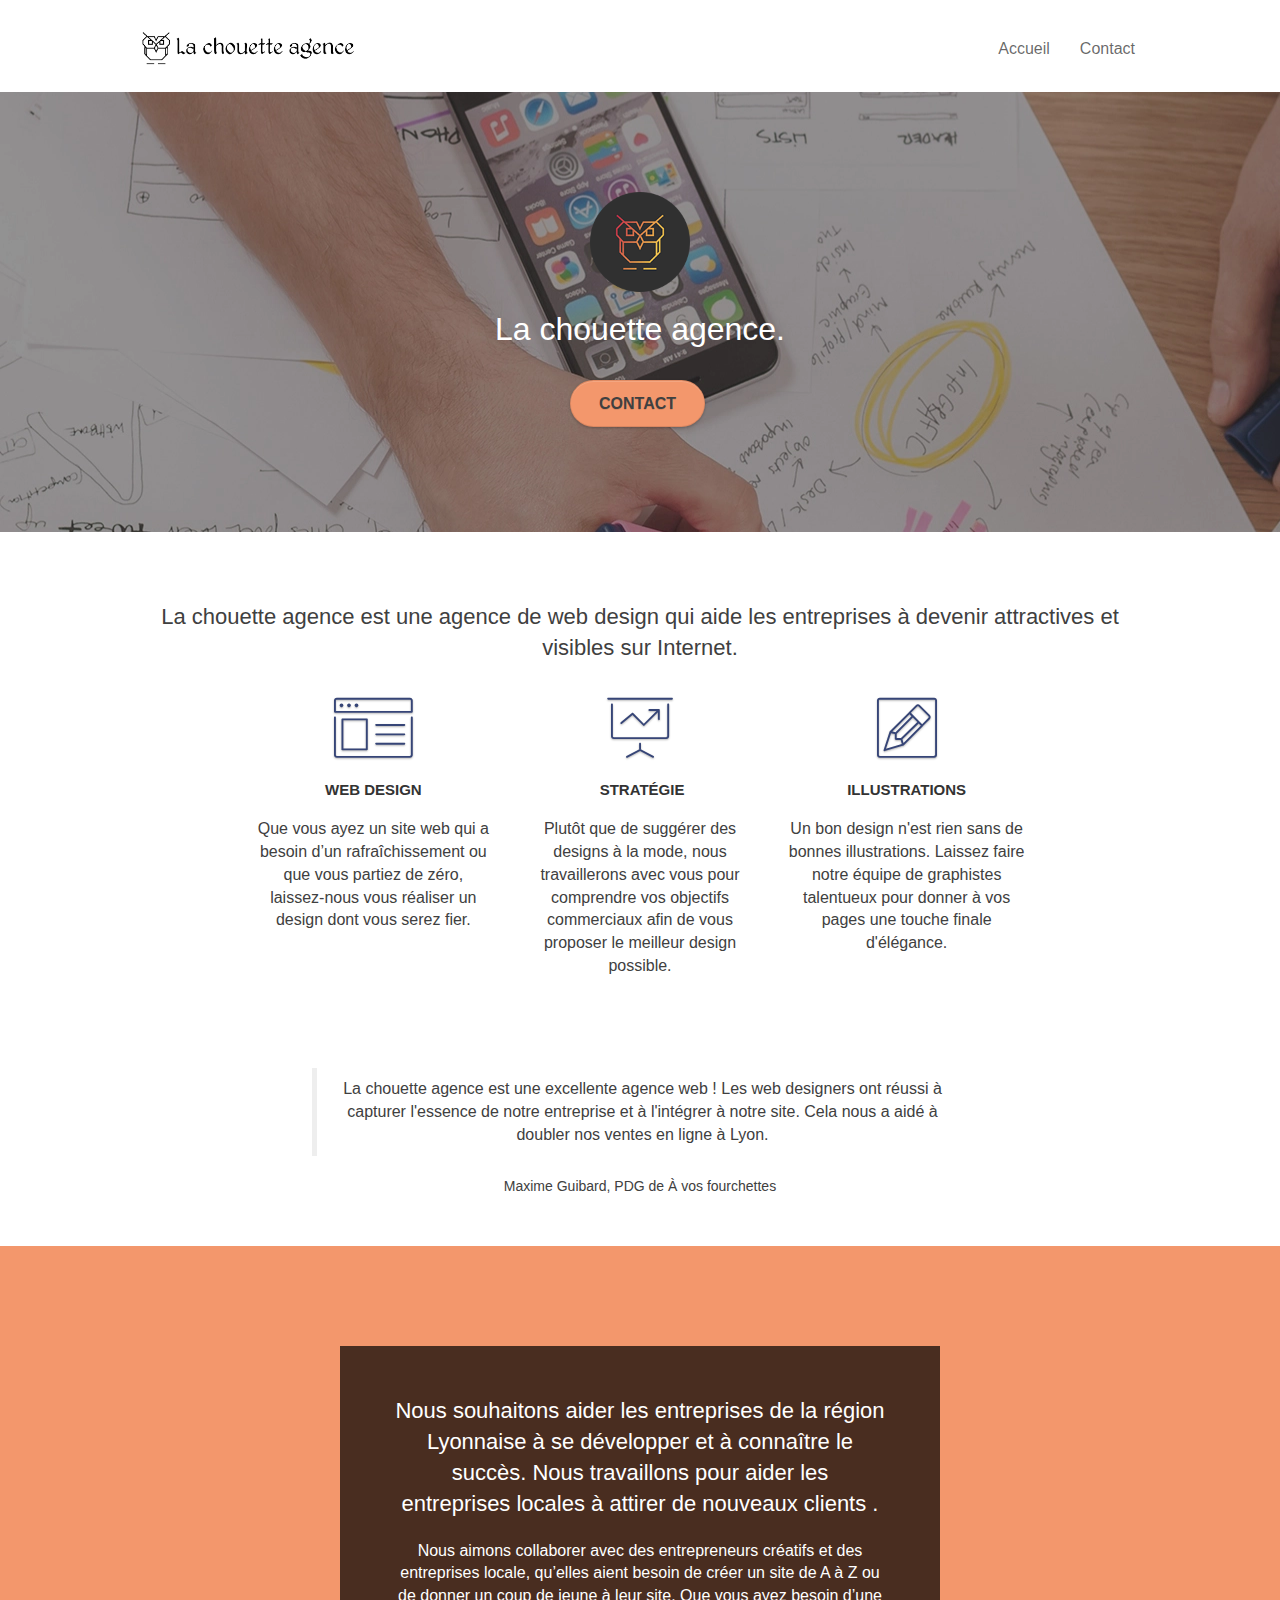
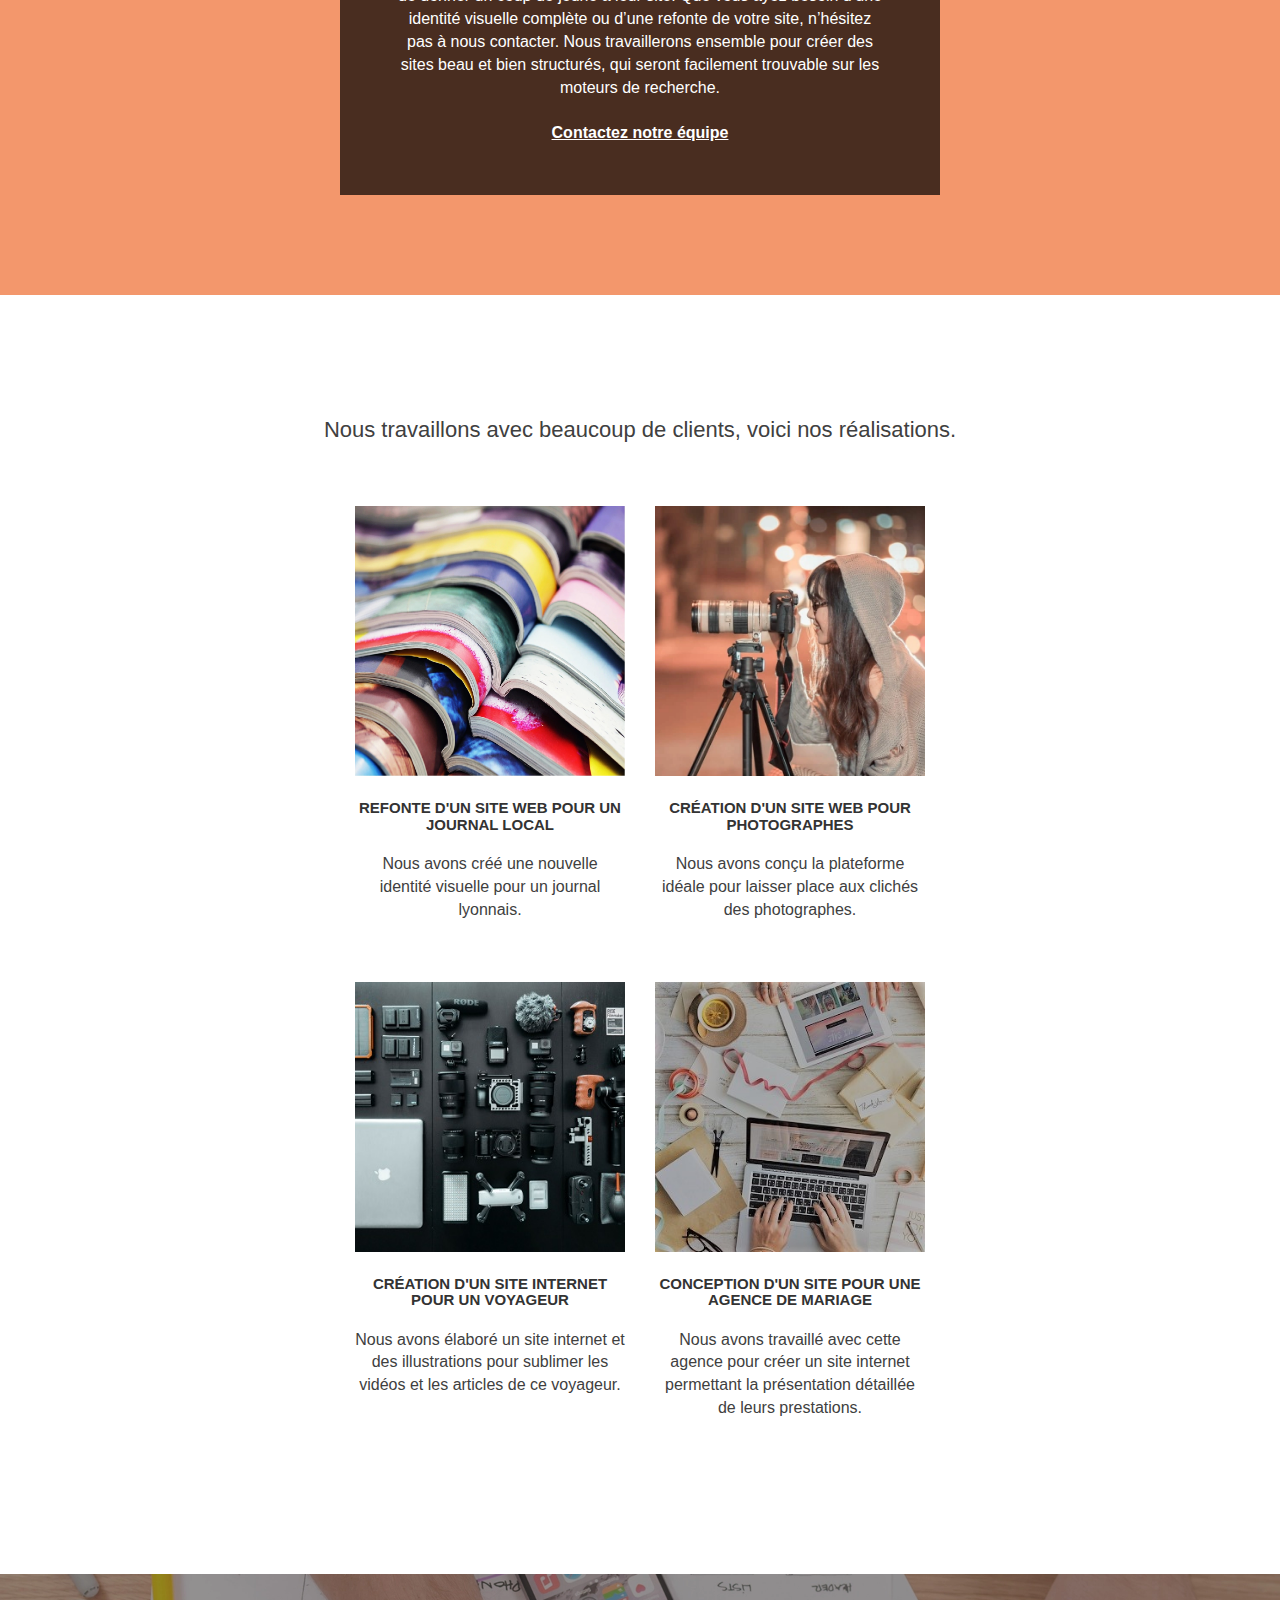
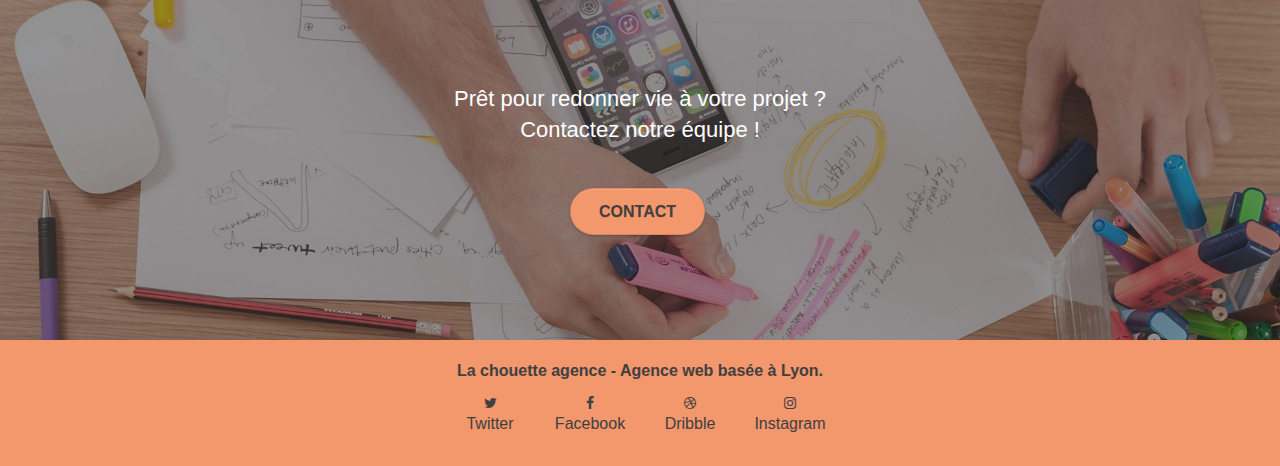
<file: index.html>
<!DOCTYPE html>
<html lang="fr">
  <head>
  <meta charset="utf-8" />
    <meta
      name="keywords"
      content="seo, google, site web, site internet, agence design paris, agence design, agence design,agence design,agence design,agence design,agence design,agence design,agence design,agence design"
    />
    <meta name="description" 
    content="La chouette agence est une agence de web design
     qui aide les entreprises à devenir attractives et visibles sur Internet.
      Nous souhaitons aider les entreprises de la région Lyonnaise 
      à se développer et à connaître le succès. 
      Nous travaillons pour aider les entreprises locales à attirer de nouveaux clients.">

    <meta
      name="viewport"
      content="width=device-width, initial-scale=1.0, viewport-fit=cover"
    />
    <link rel="shortcut icon" type="image/png" href="favicon.jpg" />

    <link rel="stylesheet" type="text/css" href="./css/bootstrap.min.css" />
    <link rel="stylesheet" type="text/css" href="style.css" />
   
    <link rel="stylesheet" type="text/css" href="./css/font-awesome.css" />
    <link rel="stylesheet" type="text/css" href="./css/et-line.css" />
   

    <script src="./js/jquery-2.1.0.min.js"></script>
    <script src="./js/bootstrap.min.js"></script>
    <script src="./js/blocs.min.js"></script>
    <script src="./js/jquery.touchSwipe.min.js" defer></script>
    <script src="./js/gmaps.min.js"></script>
    
    <title>La Chouette agence - Webdesign sur Lyon!!</title>

    <!-- Analytics -->

    <!-- Analytics END -->
  </head>
  <body>
    <!-- Principal conteneur -->
    <div class="page-container">
      <!-- bloc-0 -->
      <header class="bloc bgc-white l-bloc" id="bloc-0">
        <div class="container bloc-sm">
          <nav class="navbar row">
            <div class="navbar-header">
              <a class="navbar-brand" href="index.html">
                <img src="img/la-chouette-agence.webp"
                  alt="Logo de l'entreprise La Chouette Agence"
                  height="40"
              /></a>
              <button
                id="nav-toggle"
                type="button"
                class="ui-navbar-toggle navbar-toggle"
                data-toggle="collapse"
                data-target=".navbar-1"
              >
                <span class="sr-only">Toggle navigation</span
                ><span class="icon-bar"></span><span class="icon-bar"></span
                ><span class="icon-bar"></span>
              </button>
            </div>
            <div class="collapse navbar-collapse navbar-1 special-dropdown-nav">
              <ul class="site-navigation nav navbar-nav">
                <li>
                  <a href="index.html">Accueil</a>
                </li>

                <li>
                  <a href="contact.html">Contact</a>
                </li>
              </ul>
            </div>
          </nav>
        </div>
      </header>
      <!-- bloc-0 END -->

      <!-- bloc-1-presentation -->
      <div class="bloc bgc-dark-slate-blue bg-banniere d-bloc bg-t-edge bloc-bg-texture b-parallax"
			id="bloc-1-hero">
			<div class="container bloc-lg">
				<div class="row tight-width-whitespace">
					<div class="col-sm-12">
						<img src="img/logo.png" class="center-block image-resize-mode" 
						width="100" alt="" />
						<h1 class="text-center hero-bloc-text tc-white ">
							La chouette agence.
						</h1>
						<div class="text-center">
							<a href="contact.html" class="btn btn-lg btn-clean btn-rd cta-hero btn-atomic-tangerine"
								id="cta-hero">Contact</a>
						</div>
					</div>
				</div>
			</div>
		</div>
      <!-- bloc-1-presentation END -->

      <!-- bloc-2-services -->
      <div class="bloc bgc-white l-bloc" id="bloc-2-services">
        <div class="container bloc-md">
          <div class="row">
            <div class="col-sm-12 text-center">
              <h2>La chouette agence est une agence de web design qui
                 aide les entreprises à devenir
                attractives et visibles sur Internet.</h2>
            </div>
          </div>
          <div class="row voffset-lg med-width-whitespace">
            <div class="col-sm-4">
              <div aria-hidden="true" class="text-center">
                <span class="et-icon-browser sm-shadow
                 icon-dark-slate-blue icons icon-lg"></span>
              </div>
              <h3 class="mg-md text-center">
                Web design
              </h3>
              <p class="text-center ">
                Que vous ayez un site web qui a besoin
                 d&rsquo;un rafraîchissement ou que vous partiez de
                zéro, laissez-nous vous réaliser un design dont vous serez fier.
              </p>
            </div>
            <div class="col-sm-4">
              <div aria-hidden="true" class="text-center">
                <span class="et-icon-presentation 
                sm-shadow icon-dark-slate-blue icons icon-lg"></span>
              </div>
              <h3 class="mg-md text-center">
                &nbsp;Stratégie
              </h3>
              <p class="text-center ">
                Plutôt que de suggérer des designs à
                 la mode, nous travaillerons avec vous pour comprendre
                vos objectifs commerciaux afin de vous
                 proposer le meilleur design possible.<br>
              </p>
            </div>
            <div class="col-sm-4">
              <div aria-hidden="true" class="text-center">
                <span class="et-icon-edit sm-shadow 
                icon-dark-slate-blue icons icon-lg"></span>
              </div>
              <h3 class="mg-md text-center">
                Illustrations
              </h3>
              <p class="text-center ">
                Un bon design n'est rien sans de bonnes
                 illustrations. Laissez faire notre équipe de
                graphistes talentueux pour donner à vos
                 pages une touche finale d'élégance.
              </p>
            </div>
          </div>
          <div class="row voffset-lg voffset">
            <figure class="col-xs-12 col-md-8 col-md-offset-2 text-center">
              <blockquote>
                <p>La chouette agence est une excellente 
                  agence web ! Les web designers ont réussi à
                  capturer l'essence de notre entreprise et à 
                  l'intégrer à notre site. Cela nous a aidé à
                  doubler nos ventes en ligne à Lyon.</p>
              </blockquote>
              <figcaption>Maxime Guibard, PDG de À vos fourchettes</figcaption>
            </figure>
          </div>
        </div>
      </div>
      <!-- bloc-2-services END -->

      <!-- bloc-3-what-i-do -->
      <div class="bloc tc-white bgc-atomic-tangerine bg-presentation
       d-bloc bloc-bg-texture b-parallax"
			id="bloc-3-what-i-do">
			<div class="container bloc-lg">
				<div class="row tight-width-whitespace black-background">
					<div class="col-sm-12">
						<h2 class="mg-md text-center tc-white">
							Nous souhaitons aider les entreprises de la région
               Lyonnaise à se développer et à connaître
							le succès. Nous travaillons pour aider les entreprises 
              locales à attirer de nouveaux clients
							.<br>
						</h2>
						<p class="text-center white">
							Nous aimons collaborer avec des entrepreneurs
               créatifs et des entreprises locale, qu’elles
							aient besoin de créer un site de A à Z ou de donner un coup
               de jeune à leur site. Que vous
							ayez besoin d’une identité visuelle complète ou d’une refonte de 
              votre site, n’hésitez pas à
							nous contacter. Nous travaillerons ensemble pour créer des 
              sites beau et bien structurés,
							qui seront facilement trouvable sur
               les moteurs de recherche. <br><br><a
								class="ltc-white bold-link" href="contact.html">
                Contactez notre équipe</a><br>
						</p>
					</div>
				</div>
			</div>
		</div>
      <!-- bloc-3-what-i-do END -->

      <!-- bloc-4-portfolio -->
      <div class="bloc bgc-white bg-repeat l-bloc" id="bloc-4-portfolio">
        <div class="container bloc-lg">
          <div class="row">
            <div class="col-sm-12 text-center">
              <h2>Nous travaillons avec beaucoup de clients, voici nos réalisations.</h2>
            </div>
          </div>
          <div class="row tight-width-whitespace portfolio-row">
            <div class="col-sm-6">
              <a href="#" aria-hidden="true" tabindex="-1" data-lightbox="img/1.webp"
                data-gallery-id="gallery-1" data-caption="Refonte d'un site web pour un journal local"
                data-frame="snapshot-lb">
                <img alt="" src="img/1.webp" class="img-responsive portfolio-thumb" /></a>
              <h3 class="mg-md text-center">
                Refonte d'un site web pour un journal local
              </h3>
              <p class="text-center">
                Nous avons créé une nouvelle identité visuelle pour un journal lyonnais.
              </p>
            </div>
            <div class="col-sm-6">
              <a href="#" aria-hidden="true" tabindex="-1" data-lightbox="img/2.webp"
                data-gallery-id="gallery-1" data-caption="Création d'un site web pour photographes"
                data-frame="snapshot-lb">
                <img alt="" src="img/2.webp" class="img-responsive portfolio-thumb" /></a>
              <h3 class="mg-md text-center">
                Création d'un site web pour photographes
              </h3>
              <p class="text-center">
                Nous avons conçu la plateforme idéale pour laisser place aux clichés des photographes.
              </p>
            </div>
          </div>
          <div class="row tight-width-whitespace portfolio-row">
            <div class="col-sm-6">
              <a href="#" aria-hidden="true" tabindex="-1" data-lightbox="img/3.webp"
                data-gallery-id="gallery-1" data-caption="Création d'un site internet pour un voyageur"
                data-frame="snapshot-lb">
                <img alt="" src="img/3.webp" class="img-responsive portfolio-thumb" /></a>
              <h3 class="mg-md text-center">
                Création d'un site internet pour un voyageur
              </h3>
              <p class="text-center">
                Nous avons élaboré un site internet et des illustrations pour sublimer les vidéos et les
                articles de ce voyageur.
              </p>
            </div>
            <div class="col-sm-6">
              <a href="#" aria-hidden="true" tabindex="-1" data-lightbox="img/4.webp"
                data-gallery-id="gallery-1" data-caption="Conception d'un site pour une agence de mariage"
                data-frame="snapshot-lb">
                <img alt="" src="img/4.webp" class="img-responsive portfolio-thumb" /></a>
              <h3 class="mg-md text-center">
                Conception d'un site pour une agence de mariage
              </h3>
              <p class="text-center">
                Nous avons travaillé avec cette agence pour créer un site internet permettant la
                présentation détaillée de leurs prestations.
              </p>
            </div>
          </div>
        </div>
      </div>
       <!-- bloc-4-portfolio END -->

      <!-- bloc-5-cta -->
      <div class="bloc bgc-dark-slate-blue bg-banniere d-bloc bloc-bg-texture" id="bloc-5-cta">
        <div class="container bloc-lg">
          <div class="row">
            <div class="col-sm-12">
              <h2 class="mg-md text-center tc-white">
                Prêt pour redonner vie à votre projet ?<br>Contactez notre équipe !
              </h2>
              <div class="col-sm-12 text-center">
                <a href="contact.html"
                  class="btn btn-atomic-tangerine btn-clean btn-rd btn-lg cta-hero">Contact</a>
              </div>
            </div>
          </div>
        </div>
      </div>

      
      <!-- bloc-5-cta END -->

      <!-- Footer - bloc-8 -->
      <div class="bloc bgc-atomic-tangerine d-bloc" id="bloc-8">
        <div class="container bloc-sm">
          <div class="row">
            <div class="col-12">
              <p class="text-center pText textBlack">
                <strong>La chouette agence - Agence web basée à Lyon.</strong
                ><br />
              </p>
              <div class="row row-no-gutters social">
                <div class="col-sm-3">
                  <div class="text-center">
                    <a class="social" href="index.html"
                      ><span class="fa fa-twitter icon-md"></span>
                      <p>Twitter</p></a
                    >
                  </div>
                </div>
                <div class="col-sm-3">
                  <div class="text-center">
                    <a class="social" href="index.html"
                      ><span class="fa fa-facebook icon-md"></span>
                      <p>Facebook</p></a
                    >
                  </div>
                </div>
                <div class="col-sm-3">
                  <div class="text-center">
                    <a class="social" href="index.html"
                      ><span class="fa fa-dribbble icon-md"></span>
                      <p>Dribble</p></a
                    >
                  </div>
                </div>
                <div class="col-sm-3">
                  <div class="text-center">
                    <a class="social" href="index.html"
                      ><span class="fa fa-instagram icon-md"></span>
                      <p>Instagram</p></a
                    >
                  </div>
                </div>
              </div>
            </div>
          </div>
        </div>
      </div>
      <!-- Footer - bloc-8 END -->
    </div>
    <!-- Principal conteneur END -->
  </body>
</html>
</file>
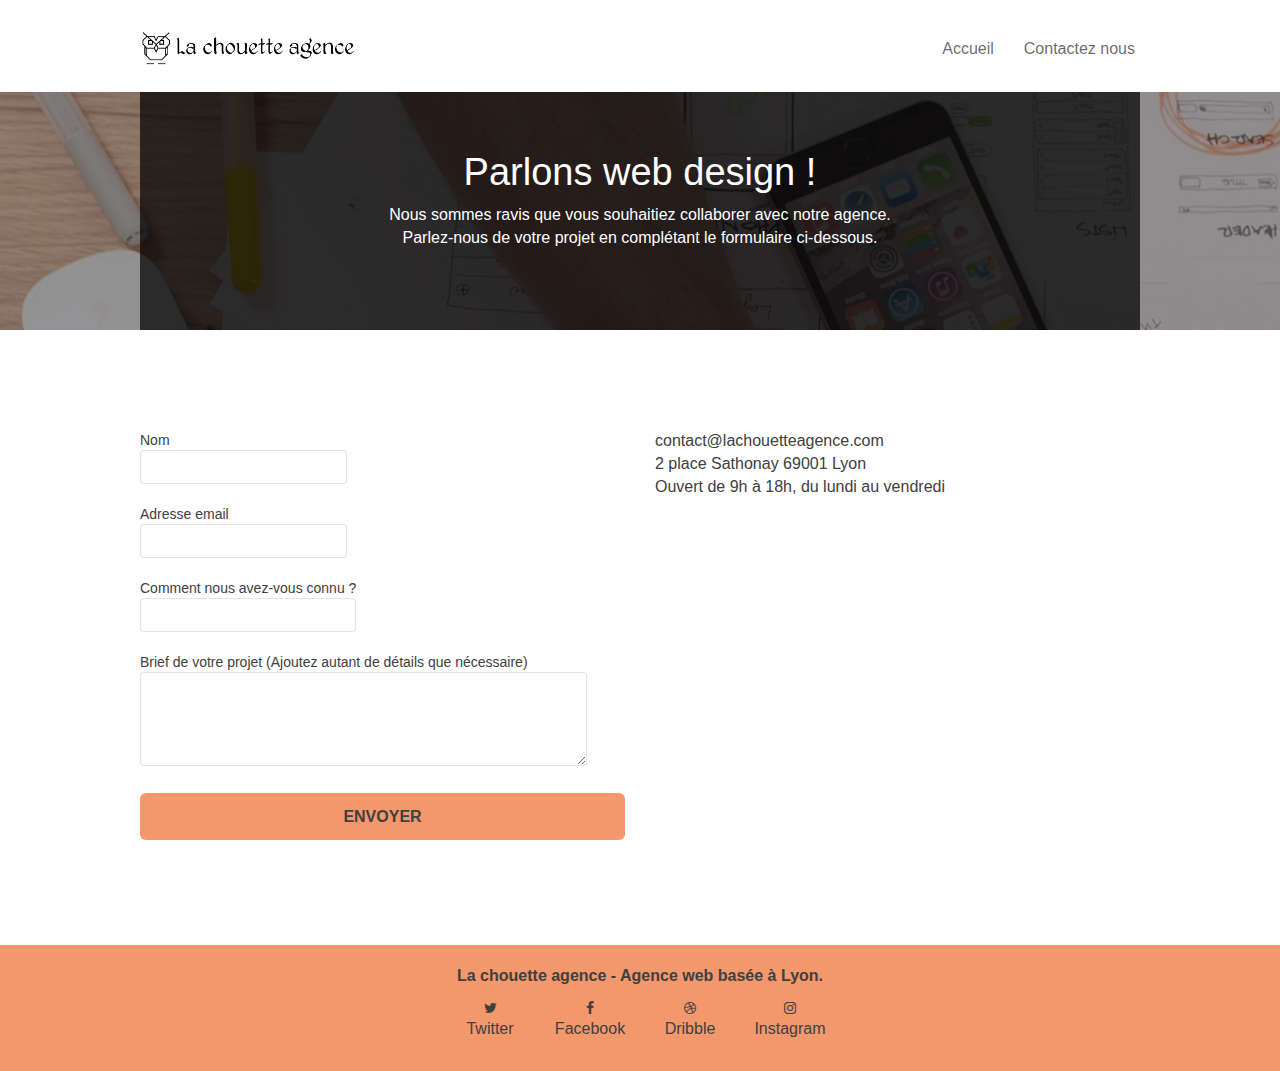
<file: contact.html>
<!DOCTYPE html>
<html lang="fr">
  <head>
    <meta charset="utf-8" />
    <meta
      name="keywords"
      content="seo, google, site web, site internet, agence design paris, agence design, agence design,agence design,agence design,agence design,agence design,agence design,agence design,agence design"
    />
    <meta
      name="description"
      content="La chouette agence est une agence de web design
    qui aide les entreprises à devenir attractives et visibles sur Internet.
     Nous souhaitons aider les entreprises de la région Lyonnaise 
     à se développer et à connaître le succès. 
     Nous travaillons pour aider les entreprises
      locales à attirer de nouveaux clients."
    />
    <meta
      name="viewport"
      content="width=device-width, initial-scale=1.0, viewport-fit=cover"
    />
    <link rel="shortcut icon" type="image/png" href="favicon.jpg" />

    <link rel="stylesheet" type="text/css" href="./css/bootstrap.min.css" />
    <link rel="stylesheet" type="text/css" href="style.css" />
    <link rel="stylesheet" type="text/css" href="./css/font-awesome.css" />
    <link rel="stylesheet" type="text/css" href="./css/et-line.css" />

    <script src="./js/jquery-2.1.0.min.js"></script>
    <script src="./js/bootstrap.min.js"></script>
    <script src="./js/blocs.min.js"></script>
    <script src="./js/jquery.touchSwipe.min.js" defer></script>
    <script src="./js/gmaps.min.js"></script>
    <title>Contact</title>

    <!-- Analytics -->

    <!-- Analytics END -->
  </head>
  <body>
    <!-- Principal conteneur -->
    <div class="page-container">
      <!-- bloc-0 -->
      <header class="bloc bgc-white l-bloc" id="bloc-0">
        <div class="container bloc-sm">
          <nav class="navbar row">
            <div class="navbar-header">
              <a class="navbar-brand" href="index.html"
                ><img
                  src="img/la-chouette-agence.webp"
                  alt="Logo de l'entreprise La Chouette Agence"
                  height="40"
              /></a>
              <button
                id="nav-toggle"
                type="button"
                class="ui-navbar-toggle navbar-toggle"
                data-toggle="collapse"
                data-target=".navbar-1"
              >
                <span class="sr-only">Toggle navigation</span
                ><span class="icon-bar"></span><span class="icon-bar"></span
                ><span class="icon-bar"></span>
              </button>
            </div>
            <div class="collapse navbar-collapse navbar-1 special-dropdown-nav">
              <ul class="site-navigation nav navbar-nav">
                <li>
                  <a href="index.html">Accueil</a>
                </li>
                <li></li>
                <li>
                  <a href="contact.html">Contactez nous</a>
                </li>
              </ul>
            </div>
          </nav>
        </div>
      </header>
      <!-- bloc-0 END -->

      <!-- bloc-6 -->
      <div
        class="bloc bg-repeat bgc-atomic-tangerine bg-banniere d-bloc"
        id="bloc-6"
      >
        <div class="container black-background bloc-lg">
          <div class="row">
            <div class="col-sm-12">
              <h1 class="text-center hero-bloc-text tc-white">
                Parlons web design !
              </h1>
              <p class="text-center mg-lg pText tc-white">
                Nous sommes ravis que vous souhaitiez collaborer avec notre
                agence.<br />
                Parlez-nous de votre projet en complétant le formulaire
                ci-dessous.
              </p>
            </div>
          </div>
        </div>
      </div>
      <!-- bloc-6 END -->

      <!-- bloc-7 -->
      <div class="bloc bgc-white l-bloc" id="bloc-7">
        <div class="container bloc-lg">
          <div class="row">
            <div class="col-sm-6">
              <form id="form_1" novalidate onsubmit="successMsg()">
                <div class="form-group">
                  <label>
                    Nom
                    <input id="name" class="form-control" required />
                  </label>
                </div>
                <div class="form-group">
                  <label>
                    Adresse email
                    <input
                      id="email"
                      class="form-control"
                      type="email"
                      required
                    />
                  </label>
                </div>
                <div class="form-group">
                  <label>
                    Comment nous avez-vous connu ?
                    <input class="form-control" required id="input_504" />
                  </label>
                </div>
                <div class="form-group">
                  <label>
                    Brief de votre projet (Ajoutez autant de détails que
                    nécessaire)
                    <textarea
                      id="message"
                      class="form-control"
                      rows="4"
                      cols="50"
                      required
                    ></textarea>
                  </label>
                </div>
                <button
                  class="
                    bloc-button
                    btn btn-lg btn-block
                    cta-hero
                    btn-atomic-tangerine
                  "
                  type="submit"
                >
                  Envoyer
                </button>
              </form>
            </div>
            <div class="col-sm-6">
              <p>
                contact@lachouetteagence.com<br />2 place Sathonay 69001 Lyon<br />Ouvert
                de 9h à 18h, du lundi au vendredi<br />
              </p>
            </div>
          </div>
        </div>
      </div>
      <!-- bloc-7 END -->

      <!-- ScrollToTop Button -->
      <a class="bloc-button btn btn-d scrollToTop" onclick="scrollToTarget('1')"
        ><span class="fa fa-chevron-up"></span
      ></a>
      <!-- ScrollToTop Button END-->

      <!-- Footer - bloc-8 -->
      <div class="bloc bgc-atomic-tangerine d-bloc" id="bloc-8">
        <div class="container bloc-sm">
          <div class="row">
            <div class="col-sm-12">
              <p class="text-center pText textBlack">
                <strong>La chouette agence - Agence web basée à Lyon.</strong
                ><br />
              </p>
              <div class="row row-no-gutters social">
                <div class="col-sm-3">
                  <div class="text-center">
                    <a class="social" href="index.html"
                      ><span class="fa fa-twitter icon-md"></span>
                      <p>Twitter</p></a
                    >
                  </div>
                </div>
                <div class="col-sm-3">
                  <div class="text-center">
                    <a class="social" href="index.html"
                      ><span class="fa fa-facebook icon-md"></span>
                      <p>Facebook</p></a
                    >
                  </div>
                </div>
                <div class="col-sm-3">
                  <div class="text-center">
                    <a class="social" href="index.html"
                      ><span class="fa fa-dribbble icon-md"></span>
                      <p>Dribble</p></a
                    >
                  </div>
                </div>
                <div class="col-sm-3">
                  <div class="text-center">
                    <a class="social" href="index.html"
                      ><span class="fa fa-instagram icon-md"></span>
                      <p>Instagram</p></a
                    >
                  </div>
                </div>
              </div>
            </div>
          </div>
        </div>
      </div>
      <!-- Footer - bloc-8 END -->
    </div>
    <!-- Principal conteneur END -->
    <script>
      function successMsg() {
        alert("Votre message a bien été envoyé.");
      }
      function failMsg() {
        alert(
          "Il semble que notre serveur mail ne réponde pas. Nous sommes désolés de ce dérangement."
        );
      }
    </script>
  </body>
  
</html>
</file>
<file: style.css>
body {
  margin: 0;
  padding: 0;
  background: #fff;
  overflow-x: hidden;
  -webkit-font-smoothing: antialiased;
  -moz-osx-font-smoothing: grayscale;
}

a,
button {
  transition: all 0.3s ease-in-out;
}

a:hover {
  cursor: pointer;
}

#page-loading-blocs-notifaction {
  position: fixed;
  top: 0;
  bottom: 0;
  width: 100%;
  z-index: 100000;
  background: #ffffff url("img/pageload-spinner.gif") no-repeat center center;
}

.bloc {
  width: 100%;
  clear: both;
  background: 50% 50% no-repeat;
  padding: 0 50px;
  -webkit-background-size: cover;
  -moz-background-size: cover;
  -o-background-size: cover;
  background-size: cover;
  position: relative;
}

.bloc .container {
  padding-left: 0;
  padding-right: 0;
}

.bloc-lg {
  padding: 100px 50px;
}

.bloc-md {
  padding: 50px;
}

.bloc-sm {
  padding: 20px 50px;
}

.bg-center,
.bg-l-edge,
.bg-r-edge,
.bg-t-edge,
.bg-b-edge,
.bg-tl-edge,
.bg-bl-edge,
.bg-tr-edge,
.bg-br-edge,
.bg-repeat {
  -webkit-background-size: auto;
  -moz-background-size: auto;
  -o-background-size: auto;
  background-size: auto;
}

.bg-repeat {
  background: repeat;
}

.bg-t-edge {
  background: top no-repeat;
}

.bloc-bg-texture::before {
  content: "";
  background-size: 2px 2px;
  position: absolute;
  top: 0;
  bottom: 0;
  left: 0;
  right: 0;
}

.texture-paper::before {
  background: url("img/texture-paper.png");
  background-size: 280px 280px;
}

.b-parallax {
  background-attachment: fixed;
}

.d-bloc {
  color: rgb(255, 255, 255);
}

.d-bloc button:hover,
.d-bloc button:focus {
  color: rgba(255, 255, 255, 0.9);
}

.d-bloc .icon-round,
.d-bloc .icon-square,
.d-bloc .icon-rounded,
.d-bloc .icon-semi-rounded-a,
.d-bloc .icon-semi-rounded-b {
  border-color: rgba(255, 255, 255, 0.9);
}

.d-bloc .divider-h span {
  border-color: rgba(255, 255, 255, 0.2);
}

.d-bloc .navbar-toggle .icon-bar {
  background: rgba(255, 255, 255, 1);
}

.d-bloc .btn-wire,
.d-bloc .btn-wire:hover,
.d-bloc .btn-wire:focus {
  color: rgba(255, 255, 255, 1);
  border-color: rgba(255, 255, 255, 1);
}

.d-bloc .panel {
  color: rgba(0, 0, 0, 0.5);
}

.d-bloc .panel button:hover,
.d-bloc .panel button:focus {
  color: rgba(0, 0, 0, 0.7);
}

.d-bloc .panel icon {
  border-color: rgba(0, 0, 0, 0.7);
}

.d-bloc .panel .divider-h span {
  border-color: rgba(0, 0, 0, 0.1);
}

.d-bloc .panel .a-btn {
  color: rgba(0, 0, 0, 0.6);
}

.d-bloc .panel .a-btn:hover,
.d-bloc .panel .a-btn:focus {
  color: rgba(0, 0, 0, 1);
}

.d-bloc .panel .btn-wire,
.d-bloc .panel .btn-wire:hover,
.d-bloc .panel .btn-wire:focus {
  color: rgba(0, 0, 0, 0.7);
  border-color: rgba(0, 0, 0, 0.3);
}

.d-bloc .panel,
.l-bloc {
  color: rgba(0, 0, 0, 0.5);
}

.l-bloc .icon-round,
.l-bloc .icon-square,
.l-bloc .icon-rounded,
.l-bloc .icon-semi-rounded-a,
.l-bloc .icon-semi-rounded-b {
  border-color: rgba(0, 0, 0, 0.7);
}

.d-bloc .panel .divider-h span,
.l-bloc .divider-h span {
  border-color: rgba(0, 0, 0, 0.1);
}

.d-bloc .panel .a-btn,
.l-bloc .a-btn,
.l-bloc .navbar a,
.l-bloc .navbar-brand,
.l-bloc a .icon-sm,
.l-bloc a .icon-md,
.l-bloc a .icon-lg,
.l-bloc a .icon-xl,
.l-bloc h1 a,
.l-bloc h2 a,
.l-bloc h3 a,
.l-bloc h4 a,
.l-bloc h5 a,
.l-bloc h6 a,
.l-bloc p a {
  color: rgba(0, 0, 0, 0.6);
}

.d-bloc .panel .a-btn:hover,
.l-bloc .a-btn:hover,
.l-bloc .navbar a:hover,
.l-bloc .navbar-brand:hover,
.l-bloc a:hover .icon-sm,
.l-bloc a:hover .icon-md,
.l-bloc a:hover .icon-lg,
.l-bloc a:hover .icon-xl,
.l-bloc h1 a:hover,
.l-bloc h2 a:hover,
.l-bloc h3 a:hover,
.l-bloc h4 a:hover,
.l-bloc h5 a:hover,
.l-bloc h6 a:hover,
.l-bloc p a:hover {
  color: rgba(0, 0, 0, 1);
}

.d-bloc .panel .a-btn:focus,
.l-bloc .a-btn:focus,
.l-bloc .navbar a:focus,
.l-bloc .navbar-brand:focus,
.l-bloc a:focus .icon-sm,
.l-bloc a:focus .icon-md,
.l-bloc a:focus .icon-lg,
.l-bloc a:focus .icon-xl,
.l-bloc h1 a:focus,
.l-bloc h2 a:focus,
.l-bloc h3 a:focus,
.l-bloc h4 a:focus,
.l-bloc h5 a:focus,
.l-bloc h6 a:focus,
.l-bloc p a:focus {
  color: rgba(0, 0, 0, 1);
}

.l-bloc .navbar-toggle .icon-bar {
  color: rgba(0, 0, 0, 0.6);
}

.d-bloc .panel .btn-wire,
.d-bloc .panel .btn-wire:hover,
.l-bloc .btn-wire,
.l-bloc .btn-wire:hover,
.d-bloc .panel .btn-wire:focus,
.l-bloc .btn-wire:focus {
  color: rgba(0, 0, 0, 0.7);
  border-color: rgba(0, 0, 0, 0.3);
}

.voffset {
  margin-top: 30px;
}

.voffset-lg {
  margin-top: 80px;
}

.row-no-gutters {
  margin-right: 0;
  margin-left: 0;
}

.row.row-no-gutters > [class^="col-"],
.row.row-no-gutters > [class*=" col-"] {
  padding-right: 0;
  padding-left: 0;
}

#bloc-1-hero h1 {
  font-size: 32px;
}

.navbar {
  margin-bottom: 0;
  z-index: 1;
}

.navbar-brand {
  height: auto;
  padding: 3px 15px;
  font-size: 25px;
  font-weight: normal;
  font-weight: 600;
  line-height: 44px;
}

.navbar-brand img {
  max-height: 200px;
  margin: 0 5px 0 0;
  display: inline;
}

.navbar-brand img[src$="svg"] {
  min-width: 100px;
}

.nav-center .navbar-brand img {
  margin: 0;
}

.navbar .nav {
  padding-top: 2px;
  margin-right: -16px;
  float: right;
  z-index: 1;
}

.nav > li {
  float: left;
  margin-top: 4px;
  font-size: 16px;
}

.navbar-nav .open .dropdown-menu > li > a {
  text-align: inherit;
}

.nav > li a:hover,
.nav > li a:focus {
  background: transparent;
  text-decoration: underline;
}

.navbar-toggle {
  margin: 10px 10px 0 0;
  border: 0px;
}

.navbar-toggle:hover,
.navbar-toggle:focus {
  background: transparent;
}

.navbar-toggle .icon-bar {
  background-color: rgba(0, 0, 0, 0.5);
  width: 26px;
}

.nav-invert .navbar .nav {
  float: left;
}

.nav-invert .navbar-header,
.nav-invert .navbar-brand {
  float: right;
  position: relative;
  z-index: 2;
}

@media (min-width: 768px) {
  .site-navigation {
    position: absolute;
    top: 50%;
    right: 20px;
    transform: translate(0, -50%);
    -webkit-transform: translateY(-50%);
  }
  .nav > li .dropdown-menu a,
  .nav > li .dropdown-menu a:hover {
    color: #484848;
  }
  .nav-invert .site-navigation {
    left: 0;
    right: 0;
  }
  .nav-center {
    text-align: center;
  }
  .nav-center .navbar-header {
    width: 100%;
  }
  .nav-center .navbar-header,
  .nav-center .navbar-brand,
  .nav-center .nav > li {
    float: none;
    display: inline-block;
  }
  .nav-center .site-navigation {
    position: relative;
    width: 100%;
    right: 0;
    margin-right: 0px;
    margin-top: 20px;
  }
  .nav-center.mini-nav .navbar-toggle {
    float: none;
    margin: 10px auto 0;
  }
}

.nav > li > .dropdown a {
  background: none;
  display: block;
  padding: 14px 15px;
}

nav .caret {
  margin: 0 5px;
}

.dropdown-menu .dropdown-menu {
  top: -8px;
  left: 100%;
}

.dropdown-menu .dropmenu-flow-right {
  top: 100%;
  left: 0;
  margin-left: -1px;
  border-top-left-radius: 0;
  border-top-right-radius: 0;
}

.dropdown-menu .dropdown span {
  border: 4px solid black;
  border-top-color: transparent;
  border-right-color: transparent;
  border-bottom-color: transparent;
  margin: 6px -5px 0 0;
  float: right;
}

.mg-md {
  margin-top: 10px;
  margin-bottom: 20px;
}

.mg-lg {
  margin-top: 10px;
  margin-bottom: 40px;
}

.btn {
  margin: 0 5px 5px 0;
}

.btn.pull-right {
  margin: 0 0 5px 5px;
}

.btn-d,
.btn-d:hover,
.btn-d:focus {
  color: #fff;
  background: rgba(0, 0, 0, 0.3);
}

.btn-rd {
  border-radius: 40px;
}

.btn-clean {
  border: 1px solid rgba(0, 0, 0, 0.08);
  border-bottom-color: rgba(0, 0, 0, 0.1);
  text-shadow: 0 1px 0 rgba(0, 0, 1, 0.1);
  box-shadow: 0 1px 3px rgba(0, 0, 1, 0.25),
    inset 0 1px 0 0 rgba(255, 255, 255, 0.15);
}

.icon-md {
  font-size: 30px;
}

.icon-lg {
  font-size: 60px;
}

.sm-shadow {
  text-shadow: 0 1px 2px rgba(0, 0, 0, 0.3);
}

.panel-sq,
.panel-sq .panel-heading,
.panel-sq .panel-footer {
  border-radius: 0;
}

.panel-rd {
  border-radius: 30px;
}

.panel-rd .panel-heading {
  border-radius: 29px 29px 0 0;
}

.panel-rd .panel-footer {
  border-radius: 0 0 29px 29px;
}

.form-control {
  border-color: rgba(0, 0, 0, 0.1);
  box-shadow: none;
}

.scrollToTop {
  width: 40px;
  height: 40px;
  position: fixed;
  bottom: 20px;
  right: 20px;
  opacity: 0;
  z-index: 500;
  transition: all 0.3s ease-in-out;
}

.scrollToTop span {
  margin-top: 6px;
}

.showScrollTop {
  font-size: 14px;
  opacity: 1;
}

a[data-lightbox] {
  position: relative;
  display: block;
  text-align: center;
}

a[data-lightbox]:hover::before,
a[data-lightbox]:focus::before {
  content: "+";
  font-family: "HelveticaNeue-Light", "Helvetica Neue Light", "Helvetica Neue",
    Helvetica, Arial;
  font-size: 32px;
  width: 50px;
  height: 50px;
  margin-left: -25px;
  border-radius: 50%;
  background: rgba(0, 0, 0, 0.6);
  color: #fff;
  font-weight: 100;
  z-index: 1;
  position: absolute;
  top: 50%;
  transform: translateY(-50%);
  -webkit-transform: translateY(-50%);
}

a[data-lightbox]:hover img,
a[data-lightbox]:focus img {
  opacity: 0.6;
  -webkit-animation-fill-mode: none;
  animation-fill-mode: none;
}

#lightbox-modal {
  display: flex;
  align-items: center;
}

#lightbox-modal .modal-dialog {
  width: 90%;
  max-width: 900px;
  margin: 0 auto 0;
}

#lightbox-modal .modal-dialog img {
  max-height: 90vh;
  margin: 0 auto;
}

.lightbox-caption {
  padding: 20px;
  color: #fff;
  background: rgba(0, 0, 0, 0.5);
  position: absolute;
  left: 15px;
  right: 15px;
  bottom: 5px;
}

.close-lightbox {
  color: #fff;
  font-size: 30px;
  position: absolute;
  top: 20px;
  right: 20px;
  z-index: 20;
  background: rgba(0, 0, 0, 0.5);
  border: none;
  line-height: 30px;
  padding: 0 9px 5px;
  opacity: 0.3;
}

.close-lightbox:hover,
.next-lightbox:hover,
.prev-lightbox:hover,
.close-lightbox:focus,
.next-lightbox:focus,
.prev-lightbox:focus {
  opacity: 1;
  color: #fff;
}

.next-lightbox,
.prev-lightbox {
  font-size: 20px;
  color: rgba(255, 255, 255, 0.9);
  background: rgba(0, 0, 0, 0.5);
  transition: all 0.2s ease-in-out;
  position: absolute;
  top: 45%;
  z-index: 1;
  opacity: 0.4;
}

.next-lightbox {
  padding: 6px 8px 1px 13px;
  right: 25px;
}

.prev-lightbox {
  padding: 6px 13px 1px 10px;
  left: 25px;
}

.snapshot-lb .modal-body {
  padding-bottom: 45px;
}

.snapshot-lb .lightbox-caption {
  padding: 0;
  color: rgba(0, 0, 0, 0.5);
  background: none;
}

h1,
h2,
h3,
h4,
h5,
h6,
p,
label,
.btn,
a,
figcaption {
  font-family: "helvetica";
  font-weight: 400;
  color: #404040;
}

.container {
  max-width: 1000px;
}

.hero-bloc-text {
  font-size: 38px;
}

.hero-bloc-text-sub {
  font-size: 36px;
}

.statement-bloc-text {
  line-height: 26px;
  font-style: italic;
  font-size: 20px;
  text-align: center;
  font-weight: lighter;
  max-width: 520px;
  margin: auto auto auto auto;
}

p {
  font-size: 16px;
}

.tight-width-whitespace {
  max-width: 600px;
  margin: auto auto auto auto;
}

.h1 {
  font-size: 20px;
  font-family: "Open Sans";
}

.cta-hero {
  margin-top: 22px;
  color: #ffffff;
  text-transform: uppercase;
  padding: 12px 28px 12px 28px;
  font-size: 16px;
  font-weight: 700;
}

.social {
  max-width: 400px;
  margin: auto auto auto auto;
}

h2 {
  font-size: 22px;
  line-height: 1.4em;
}

h3 {
  font-size: 15px;
  text-transform: uppercase;
  font-weight: 700;
  color: #333333;
}

.med-width-whitespace {
  max-width: 800px;
  margin: auto auto auto auto;
  box-shadow: 0px 0px 0px #000000;
}

h1 {
  color: #333333;
}

h4 {
  color: #333333;
}

.icons {
  margin-bottom: 14px;
  margin-top: 24px;
}

.white {
  color: #ffffff;
}

.portfolio-thumb {
  margin-bottom: 24px;
}

.portfolio-row {
  margin-bottom: 44px;
  margin-top: 50px;
}

.avatar {
  box-shadow: 0px 4px 9px rgba(0, 0, 0, 0.3);
}

.black-background {
  background-color: rgba(0, 0, 0, 0.7);
  padding: 40px 40px 40px 40px;
}

.bold-link {
  font-weight: 900;
  text-decoration: underline;
}

.bgc-white {
  background-color: #ffffff;
}

.bgc-dark-slate-blue {
  background-color: #364577;
}

.bgc-atomic-tangerine {
  background-color: #f3976c;
}

.tc-white {
  color: #ffffff;
}

.btn-atomic-tangerine {
  background: #f3976c;
  color: #404040;
}

.btn-atomic-tangerine:hover,
.btn-atomic-tangerine:focus {
  background: #ac613e;
  color: #ffffff;
}

.ltc-white {
  color: #ffffff;
}

.ltc-white:hover,
.ltc-white:focus {
  color: #cccccc;
}

.ltc-atomic-tangerine {
  color: #f3976c;
}

.ltc-atomic-tangerine:hover,
.ltc-atomic-tangerine:focus {
  color: #ac613e;
}

.icon-dark-slate-blue {
  color: #364577;
  border-color: #364577;
}

.bg-dots-bg {
  background-image: url("img/dots-bg.png");
}

.bg-banniere {
  background-image: url("img/la-chouette-agence-banniere.webp");
}

.bg-presentation {
  background-image: url("img/image-de-presentation (1).webp");
}

@media (max-width: 1024px) {
  .bloc {
    padding-left: 20px;
    padding-right: 20px;
  }
  .bloc.full-width-bloc,
  .bloc-tile-2.full-width-bloc .container,
  .bloc-tile-3.full-width-bloc .container,
  .bloc-tile-4.full-width-bloc .container {
    padding-left: 0;
    padding-right: 0;
  }
}

@media (max-width: 992px) and (min-width: 768px) {
  .navbar .nav {
    max-width: 80%;
  }
  .nav-center.navbar .nav {
    max-width: 100%;
  }
}

@media only screen and (min-width: 768px) and (max-width: 1024px) and (orientation: landscape) {
  .b-parallax {
    background-attachment: scroll;
  }
}

@media only screen and (min-width: 1024px) and (max-width: 1366px) and (-webkit-min-device-pixel-ratio: 1.5) {
  .b-parallax {
    background-attachment: scroll;
  }
}

@media (max-width: 991px) {
  .container {
    width: 100%;
  }
  .b-parallax {
    background-attachment: scroll;
  }
  .page-container,
  #hero-bloc {
    overflow-x: hidden;
    position: relative;
  }
  .bloc {
    
    padding-right: initial;
    padding-left: initial;
  }
  .bloc-group,
  .bloc-group .bloc {
    display: block;
    width: 100%;
    
  }
  .bloc-fill-screen .fill-bloc-top-edge,
  .bloc-fill-screen .fill-bloc-bottom-edge {
    padding: 0 20px;
    padding-left:initial;
    padding-right: initial;
  }
}

@media (max-width: 767px) {
  .page-container {
    overflow-x: hidden;
    position: relative;
  }
  h1,
  h2,
  h3,
  h4,
  h5,
  h6,
  p,
  #disqus_thread {
    padding-left: 10px;
    padding-right: 10px;
  }
  .b-parallax {
    background-attachment: scroll;
  }
  .navbar .nav {
    padding-top: 0;
    border-top: 1px solid rgba(0, 0, 0, 0.2);
    float: none;
  }
  .navbar.row {
    margin-left: 0;
    margin-right: 0;
  }
  .site-navigation {
    position: inherit;
    transform: none;
    -webkit-transform: none;
    -ms-transform: none;
  }
  .nav > li {
    margin-top: 0;
    border-bottom: 1px solid rgba(0, 0, 0, 0.1);
    background: rgba(0, 0, 0, 0.05);
    text-align: left;
    padding-left: 15px;
    width: 100%;
  }
  .nav > li:hover,
  .nav > li:focus {
    background: rgba(0, 0, 0, 0.08);
  }
  .dropdown .dropdown a .caret {
    float: none;
    margin: 5px 0 0 10px;
    border: 4px solid black;
    border-bottom-color: transparent;
    border-right-color: transparent;
    border-left-color: transparent;
  }
  #hero-bloc .navbar .nav {
    background: rgba(0, 0, 0, 0.8);
  }
  #hero-bloc .navbar .nav a {
    color: rgba(255, 255, 255, 0.6);
  }
  .hero {
    padding: 50px 0;
  }
  .hero-nav {
    left: -1px;
    right: -1px;
  }
  .navbar-collapse {
    padding: 0;
    overflow-x: hidden;
    -webkit-box-shadow: none;
    box-shadow: none;
  }
  .navbar-brand img {
    max-height: 40px;
    width: auto;
  }
  .nav-invert .navbar-header {
    float: none;
    width: 100%;
  }
  .nav-invert .navbar-toggle {
    float: left;
    margin-left: 10px;
  }
  .bloc {
    padding-left: 0;
    padding-right: 0;
  }
  .bloc-xxl,
  .bloc-xl,
  .bloc-lg {
    padding: 40px 0;
  }
  .bloc-sm,
  .bloc-md {
    padding-left: 0;
    padding-right: 0;
  }
  .bloc-tile-2 .container,
  .bloc-tile-3 .container,
  .bloc-tile-4 .container,
  .bloc-fill-screen .fill-bloc-top-edge,
  .bloc-fill-screen .fill-bloc-bottom-edge {
    padding-left: 0;
    padding-right: 0;
  }
  .a-block {
    padding: 0 10px;
  }
  .btn-dwn {
    display: none;
  }
  .voffset {
    margin-top: 5px;
  }
  .voffset-md {
    margin-top: 20px;
  }
  .voffset-lg {
    margin-top: 30px;
  }
  form {
    padding: 5px;
  }
  .close-lightbox {
    display: inline-block;
  }
  .blocsapp-device-iphone5 {
    background-size: 216px 425px;
    padding-top: 60px;
    width: 216px;
    height: 425px;
  }
  .blocsapp-device-iphone5 img {
    width: 180px;
    height: 320px;
  }
}

@media (max-width: 400px) {
  .bloc {
    padding-left: 0;
    padding-right: 0;
  }
}

@media (max-width: 767px) {
  .bloc-mob-center-text {
    text-align: center;
  }
}
</file>
<file: css/et-line.css>
@font-face {
    font-family: et-line;
    src: url(../fonts/et-line.eot);
    src: url(../fonts/et-line.eot?#iefix) format('embedded-opentype'), url(../fonts/et-line.woff) format('woff'), url(../fonts/et-line.ttf) format('truetype'), url(../fonts/et-line.svg#et-line) format('svg');
    font-weight: 400;
    font-style: normal
}

.et-icon-adjustments,
.et-icon-alarmclock,
.et-icon-anchor,
.et-icon-aperture,
.et-icon-attachment,
.et-icon-bargraph,
.et-icon-basket,
.et-icon-beaker,
.et-icon-bike,
.et-icon-book-open,
.et-icon-briefcase,
.et-icon-browser,
.et-icon-calendar,
.et-icon-camera,
.et-icon-caution,
.et-icon-chat,
.et-icon-circle-compass,
.et-icon-clipboard,
.et-icon-clock,
.et-icon-cloud,
.et-icon-compass,
.et-icon-desktop,
.et-icon-dial,
.et-icon-document,
.et-icon-documents,
.et-icon-download,
.et-icon-dribbble,
.et-icon-edit,
.et-icon-envelope,
.et-icon-expand,
.et-icon-facebook,
.et-icon-flag,
.et-icon-focus,
.et-icon-gears,
.et-icon-genius,
.et-icon-gift,
.et-icon-global,
.et-icon-globe,
.et-icon-googleplus,
.et-icon-grid,
.et-icon-happy,
.et-icon-hazardous,
.et-icon-heart,
.et-icon-hotairballoon,
.et-icon-hourglass,
.et-icon-key,
.et-icon-laptop,
.et-icon-layers,
.et-icon-lifesaver,
.et-icon-lightbulb,
.et-icon-linegraph,
.et-icon-linkedin,
.et-icon-lock,
.et-icon-magnifying-glass,
.et-icon-map,
.et-icon-map-pin,
.et-icon-megaphone,
.et-icon-mic,
.et-icon-mobile,
.et-icon-newspaper,
.et-icon-notebook,
.et-icon-paintbrush,
.et-icon-paperclip,
.et-icon-pencil,
.et-icon-phone,
.et-icon-picture,
.et-icon-pictures,
.et-icon-piechart,
.et-icon-presentation,
.et-icon-pricetags,
.et-icon-printer,
.et-icon-profile-female,
.et-icon-profile-male,
.et-icon-puzzle,
.et-icon-quote,
.et-icon-recycle,
.et-icon-refresh,
.et-icon-ribbon,
.et-icon-rss,
.et-icon-sad,
.et-icon-scissors,
.et-icon-scope,
.et-icon-search,
.et-icon-shield,
.et-icon-speedometer,
.et-icon-strategy,
.et-icon-streetsign,
.et-icon-tablet,
.et-icon-target,
.et-icon-telescope,
.et-icon-toolbox,
.et-icon-tools,
.et-icon-tools-2,
.et-icon-trophy,
.et-icon-tumblr,
.et-icon-twitter,
.et-icon-upload,
.et-icon-video,
.et-icon-wallet,
.et-icon-wine {
    font-family: et-line;
    speak: none;
    font-style: normal;
    font-weight: 400;
    font-variant: normal;
    text-transform: none;
    line-height: 1;
    -webkit-font-smoothing: antialiased;
    -moz-osx-font-smoothing: grayscale;
    display: inline-block
}

.et-icon-mobile:before {
    content: "\e000"
}

.et-icon-laptop:before {
    content: "\e001"
}

.et-icon-desktop:before {
    content: "\e002"
}

.et-icon-tablet:before {
    content: "\e003"
}

.et-icon-phone:before {
    content: "\e004"
}

.et-icon-document:before {
    content: "\e005"
}

.et-icon-documents:before {
    content: "\e006"
}

.et-icon-search:before {
    content: "\e007"
}

.et-icon-clipboard:before {
    content: "\e008"
}

.et-icon-newspaper:before {
    content: "\e009"
}

.et-icon-notebook:before {
    content: "\e00a"
}

.et-icon-book-open:before {
    content: "\e00b"
}

.et-icon-browser:before {
    content: "\e00c"
}

.et-icon-calendar:before {
    content: "\e00d"
}

.et-icon-presentation:before {
    content: "\e00e"
}

.et-icon-picture:before {
    content: "\e00f"
}

.et-icon-pictures:before {
    content: "\e010"
}

.et-icon-video:before {
    content: "\e011"
}

.et-icon-camera:before {
    content: "\e012"
}

.et-icon-printer:before {
    content: "\e013"
}

.et-icon-toolbox:before {
    content: "\e014"
}

.et-icon-briefcase:before {
    content: "\e015"
}

.et-icon-wallet:before {
    content: "\e016"
}

.et-icon-gift:before {
    content: "\e017"
}

.et-icon-bargraph:before {
    content: "\e018"
}

.et-icon-grid:before {
    content: "\e019"
}

.et-icon-expand:before {
    content: "\e01a"
}

.et-icon-focus:before {
    content: "\e01b"
}

.et-icon-edit:before {
    content: "\e01c"
}

.et-icon-adjustments:before {
    content: "\e01d"
}

.et-icon-ribbon:before {
    content: "\e01e"
}

.et-icon-hourglass:before {
    content: "\e01f"
}

.et-icon-lock:before {
    content: "\e020"
}

.et-icon-megaphone:before {
    content: "\e021"
}

.et-icon-shield:before {
    content: "\e022"
}

.et-icon-trophy:before {
    content: "\e023"
}

.et-icon-flag:before {
    content: "\e024"
}

.et-icon-map:before {
    content: "\e025"
}

.et-icon-puzzle:before {
    content: "\e026"
}

.et-icon-basket:before {
    content: "\e027"
}

.et-icon-envelope:before {
    content: "\e028"
}

.et-icon-streetsign:before {
    content: "\e029"
}

.et-icon-telescope:before {
    content: "\e02a"
}

.et-icon-gears:before {
    content: "\e02b"
}

.et-icon-key:before {
    content: "\e02c"
}

.et-icon-paperclip:before {
    content: "\e02d"
}

.et-icon-attachment:before {
    content: "\e02e"
}

.et-icon-pricetags:before {
    content: "\e02f"
}

.et-icon-lightbulb:before {
    content: "\e030"
}

.et-icon-layers:before {
    content: "\e031"
}

.et-icon-pencil:before {
    content: "\e032"
}

.et-icon-tools:before {
    content: "\e033"
}

.et-icon-tools-2:before {
    content: "\e034"
}

.et-icon-scissors:before {
    content: "\e035"
}

.et-icon-paintbrush:before {
    content: "\e036"
}

.et-icon-magnifying-glass:before {
    content: "\e037"
}

.et-icon-circle-compass:before {
    content: "\e038"
}

.et-icon-linegraph:before {
    content: "\e039"
}

.et-icon-mic:before {
    content: "\e03a"
}

.et-icon-strategy:before {
    content: "\e03b"
}

.et-icon-beaker:before {
    content: "\e03c"
}

.et-icon-caution:before {
    content: "\e03d"
}

.et-icon-recycle:before {
    content: "\e03e"
}

.et-icon-anchor:before {
    content: "\e03f"
}

.et-icon-profile-male:before {
    content: "\e040"
}

.et-icon-profile-female:before {
    content: "\e041"
}

.et-icon-bike:before {
    content: "\e042"
}

.et-icon-wine:before {
    content: "\e043"
}

.et-icon-hotairballoon:before {
    content: "\e044"
}

.et-icon-globe:before {
    content: "\e045"
}

.et-icon-genius:before {
    content: "\e046"
}

.et-icon-map-pin:before {
    content: "\e047"
}

.et-icon-dial:before {
    content: "\e048"
}

.et-icon-chat:before {
    content: "\e049"
}

.et-icon-heart:before {
    content: "\e04a"
}

.et-icon-cloud:before {
    content: "\e04b"
}

.et-icon-upload:before {
    content: "\e04c"
}

.et-icon-download:before {
    content: "\e04d"
}

.et-icon-target:before {
    content: "\e04e"
}

.et-icon-hazardous:before {
    content: "\e04f"
}

.et-icon-piechart:before {
    content: "\e050"
}

.et-icon-speedometer:before {
    content: "\e051"
}

.et-icon-global:before {
    content: "\e052"
}

.et-icon-compass:before {
    content: "\e053"
}

.et-icon-lifesaver:before {
    content: "\e054"
}

.et-icon-clock:before {
    content: "\e055"
}

.et-icon-aperture:before {
    content: "\e056"
}

.et-icon-quote:before {
    content: "\e057"
}

.et-icon-scope:before {
    content: "\e058"
}

.et-icon-alarmclock:before {
    content: "\e059"
}

.et-icon-refresh:before {
    content: "\e05a"
}

.et-icon-happy:before {
    content: "\e05b"
}

.et-icon-sad:before {
    content: "\e05c"
}

.et-icon-facebook:before {
    content: "\e05d"
}

.et-icon-twitter:before {
    content: "\e05e"
}

.et-icon-googleplus:before {
    content: "\e05f"
}

.et-icon-rss:before {
    content: "\e060"
}

.et-icon-tumblr:before {
    content: "\e061"
}

.et-icon-linkedin:before {
    content: "\e062"
}

.et-icon-dribbble:before {
    content: "\e063"
}
</file>
